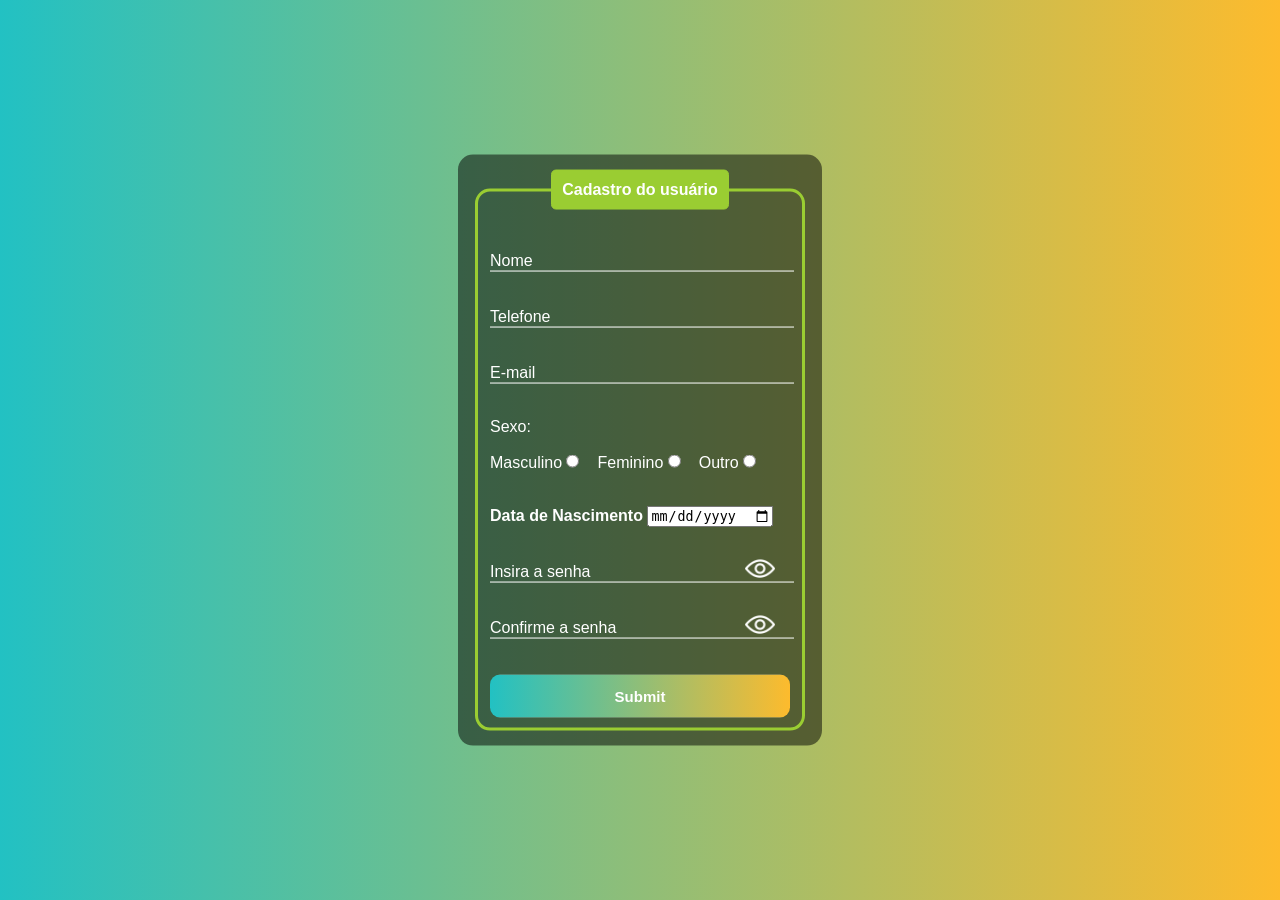
<file: index.html>
<!DOCTYPE html>
<html lang="en">
<head>
    <meta charset="UTF-8">
    <meta name="viewport" content="width=device-width, initial-scale=1.0">
    <title>Formulário</title>
    <link rel="stylesheet" href="style.css">
</head>
<body>
  <div class="box"> 
    <form action="" >
        <fieldset>
          <legend><b>Cadastro do usuário</b></legend>
          <br><br>
            <div class="inputBox">
                <input type="text" name="nome" id="nomeUsuario" class="inputUser" required>
                <label for="nomeUsuario" class="labelInput">Nome</label>
            </div>
            <br><br>
            <div class="inputBox">
                <input type="tel" name="telefone" id="telefoneUsuario" class="inputUser" required>
                <label for="telefoneUsuario" class="labelInput">Telefone</label>
            </div>
            <br><br>
            <div class="inputBox"> 
                <input type="text" name="email" id="emailUsuario" class="inputUser" required>
                <label for="emailUsuario" class="labelInput">E-mail</label>
            </div>
            <br>
            <p>Sexo:</p>
            <div class="sexo">
                <label for="masculino">Masculino</label>
                <input type="radio" name="genero" id="masculino" value="masculino" required>
            </div>
            <div class="sexo">
                <label for="feminino">Feminino</label>
                <input type="radio" name="genero" id="feminino" value="feminino" required>
            </div>
            <div class="sexo">    
                <label for="outro">Outro</label>
                <input type="radio" name="genero" id="outro" value="outro" required>
            </div>
            <br><br><br>
            <div class="inputBox">
                <label for="dataNascimento"><b>Data de Nascimento</b></label>
                <input type="date" name="dataNascimento" id="dataNascimento" required>
            </div>
            <br><br>
            <div class="inputBox">
                <input type="password" name="senha" id="senhaUsuario" class="inputUser" required>
                <div id="icon" onclick="showHidePassword()"></div>
                <label for="senhaUsuario" class="labelInput">Insira a senha</label>
            </div>
            <br><br>
            <div class="inputBox">
                <input type="password" name="senha" id="confirmaSenhaUsuario" class="inputUser" required>
                <div id="icon-2" onclick="showHidePassword2()"></div>
                <label for="confirmaSenhaUsuario" class="labelInput">Confirme a senha</label>
            </div>
            <br><br>
        
            <input type="submit" name="submit" id="submit">
        </fieldset>
    </form>
   </div> 
   <script src="script.js"></script>
</body>
</html>
</file>
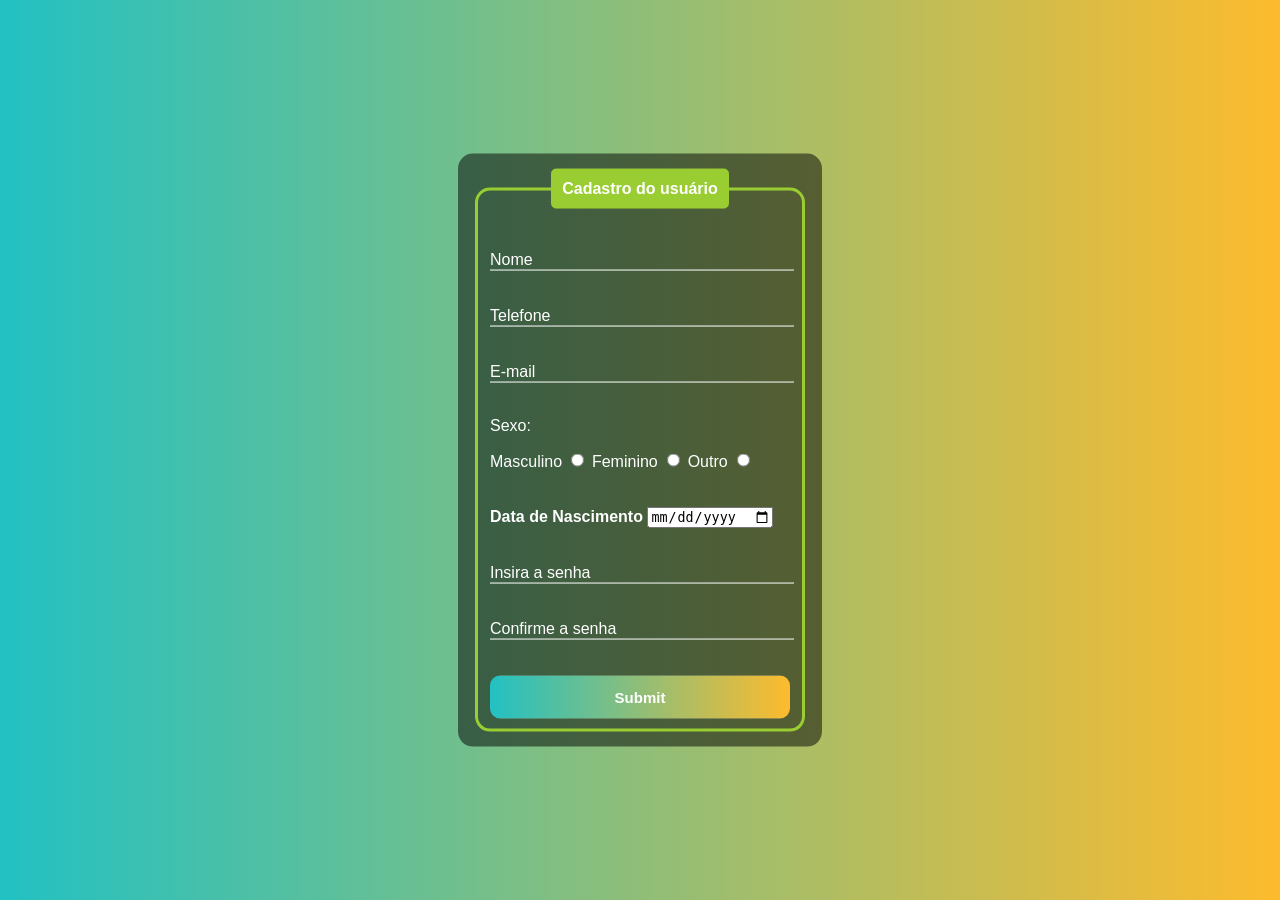
<file: forms.html>
<!DOCTYPE html>
<html lang="en">
<head>
    <meta charset="UTF-8">
    <meta name="viewport" content="width=device-width, initial-scale=1.0">
    <title>Formulário</title>
    <link rel="stylesheet" href="style.css">
</head>
<body>
  <div class="box"> 
    <form action="" >
        <fieldset>
          <legend><b>Cadastro do usuário</b></legend>
          <br><br>
            <div class="inputBox">
                <input type="text" name="nome" id="nomeUsuario" class="inputUser" required>
                <label for="nomeUsuario" class="labelInput">Nome</label>
            </div>
            <br><br>
            <div class="inputBox">
                <input type="tel" name="telefone" id="telefoneUsuario" class="inputUser" required>
                <label for="telefoneUsuario" class="labelInput">Telefone</label>
            </div>
            <br><br>
            <div class="inputBox"> 
                <input type="text" name="email" id="emailUsuario" class="inputUser" required>
                <label for="emailUsuario" class="labelInput">E-mail</label>
            </div>
            <br>
            <p>Sexo:</p>
                <label for="masculino">Masculino</label>
                <input type="radio" name="genero" id="masculino" value="masculino" required>
                <label for="feminino">Feminino</label>
                <input type="radio" name="genero" id="feminino" value="feminino" required>
                <label for="outro">Outro</label>
                <input type="radio" name="genero" id="outro" value="outro" required>
            <br><br><br>
            <div class="inputBox">
                <label for="dataNascimento"><b>Data de Nascimento</b></label>
                <input type="date" name="dataNascimento" id="dataNascimento" required>
            </div>
            <br><br>
            <div class="inputBox">
                <input type="password" name="senha" id="senhaUsuario" class="inputUser" required>
                <label for="senhaUsuario" class="labelInput">Insira a senha</label>
            </div>
            <br><br>
            <div class="inputBox">
                <input type="password" name="senha" id="confirmaSenhaUsuario" class="inputUser" required>
                <label for="confirmaSenhaUsuario" class="labelInput">Confirme a senha</label>
            </div>
            <br><br>
        
            <input type="submit" name="submit" id="submit">
        </fieldset>
    </form>
   </div> 
</body>
</html>
</file>
<file: style.css>
body{
    font-family: Arial, Helvetica, sans-serif;
    background-image: linear-gradient(to right,rgb(34,193,195), rgb(253,187,45));
}

.box{
    position: absolute;
    top: 50%;
    left: 50%;
    transform: translate(-50%, -50%);
    background-color: rgba(0, 0, 0, 0.5);
    padding: 15px;
    border-radius: 15px;
    color: white;
}

fieldset{
    width: 300px;
    border: 3px solid yellowgreen;
    border-radius: 15px;
}

legend{
    border: 1px solid yellowgreen;
    padding: 10px;
    text-align: center;
    background-color: yellowgreen;
    border-radius: 5px;
}

.inputBox{
    position: relative;
}

.inputUser{
    background: none;
    border: none;
    border-bottom: 1px solid white;
    width: 100%;
    outline: none;
    color: white;
    font-size: 15px;
    letter-spacing: 1px;
}

.labelInput{
    position: absolute;
    top: 0px;
    left: 0px;
    pointer-events: none;
    transition: 0.5s;
}

.inputUser:focus ~ .labelInput, .inputUser:valid ~ .labelInput{
    top: -20px;
    font-size: 12px;
    color: yellowgreen;
}

.sexo{
    float: left;
    margin-right: 15px;
}

.sexo input{
    margin-left: 0;
    cursor: pointer;
}

.sexo label{
    cursor: pointer;
}

#submit{
    background-image: linear-gradient(to right,rgb(34,193,195), rgb(253,187,45));
    width: 100%;
    border: none;
    padding: 13px;
    color: white;
    font-size: 15px;
    font-weight: bold;
    cursor: pointer;
    border-radius: 10px;
}

#submit:hover{
    background-image: linear-gradient(to right,rgb(29, 159, 161), rgb(182, 133, 28));

}


#icon{
    position: absolute;
    top: 30%;
    left: 85%;
    transform: translateY(-50%);
    background-image: url(./images/show.png);
    background-size: cover;
    width: 30px;
    height: 30px;
    cursor: pointer;
}

#icon.hide{
    background-image: url(./images/hide.png);
    background-size: cover;
}

#icon-2{
    position: absolute;
    top: 30%;
    left: 85%;
    transform: translateY(-50%);
    background-image: url(./images/show.png);
    background-size: cover;
    width: 30px;
    height: 30px;
    cursor: pointer;
}

#icon-2.hide{
    background-image: url(./images/hide.png);
    background-size: cover;
}
</file>
